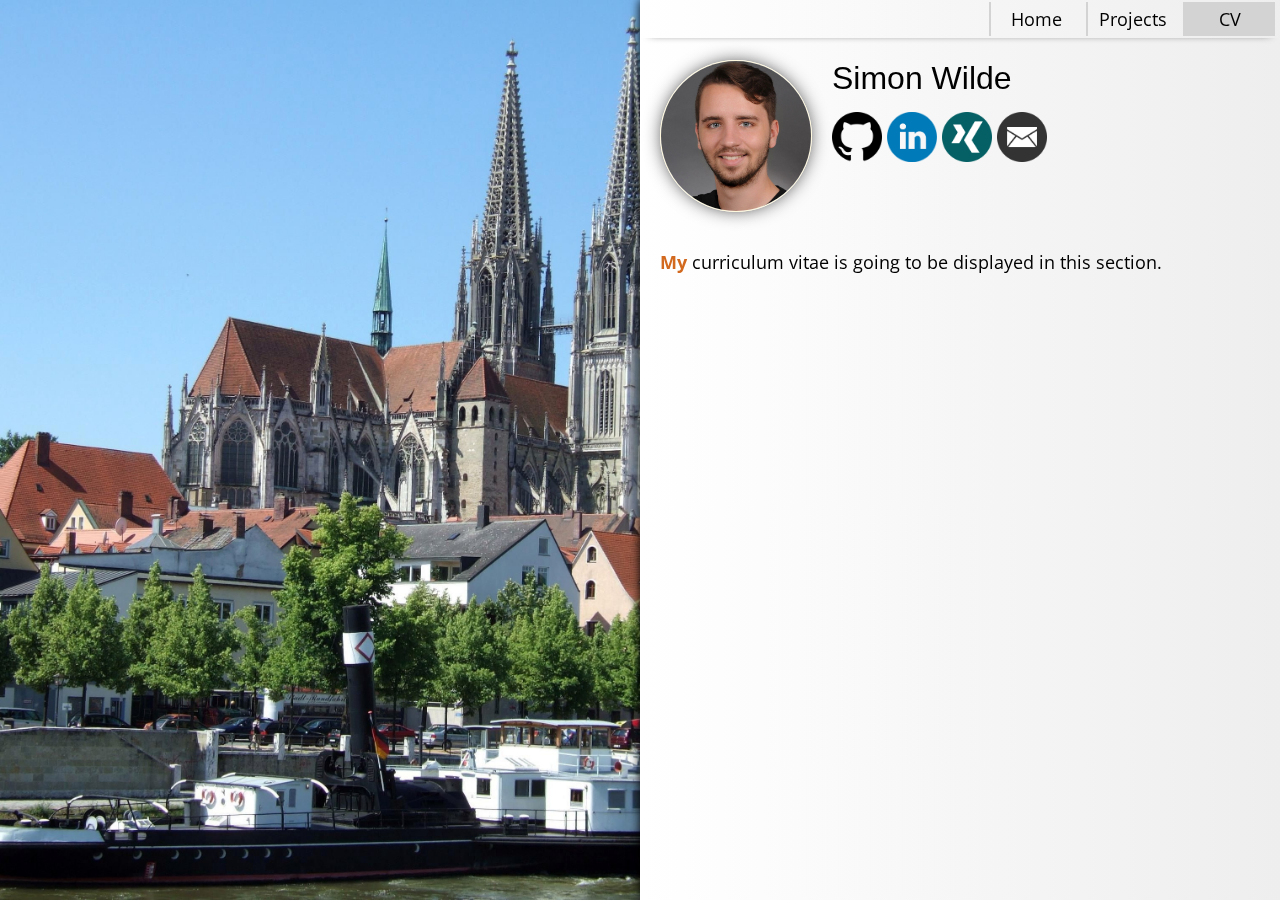
<file: cv/index.html>
<html>

<head>
    <title>Simon Wilde - CV</title>
    <link rel="stylesheet" href="../css/style.css">
    <link rel="stylesheet" href="../css/mobile.css">
    <link rel="stylesheet" href="../packages/highlight/styles/default.css">
    <link href="https://fonts.googleapis.com/css?family=Open+Sans" rel="stylesheet">
    <meta charset="utf-8"/>
    <meta name="viewport" content="width=device-width, initial-scale=1.0">
    <script src="https://ajax.googleapis.com/ajax/libs/jquery/3.3.1/jquery.min.js"></script>
    <script src="../packages/highlight/highlight.pack.js"></script>
    <script>hljs.initHighlightingOnLoad();</script>
	<script async src="//pagead2.googlesyndication.com/pagead/js/adsbygoogle.js"></script>
	<script>
		(adsbygoogle = window.adsbygoogle || []).push({
			google_ad_client: "ca-pub-0526456071643593",
			enable_page_level_ads: true
		});
	</script>
</head>

<body>
    <img class="background" src="../img/dom.jpg" alt="A picture of the curch in Regensburg, with a boat in the foreground." />
    <section id="contentsection">
		<header>
			<nav>
				<ul>
					<li><a href="../" id=homebutton>Home</a></li>
					<li><a href="../projects/" id=projectsbutton>Projects</a></li>
					<li><a id="cur" href="../cv/" id=cvbutton>CV</a></li>
				</ul>
			</nav>
			<div class=card id="card">
				<img class=avatar src="../img/self.jpg" alt="A picture of me" style="width:150px;height:150px;">
				<div class=info>
					<h1>Simon Wilde</h1>
					<ul>
						<li><a href="https://github.com/Tabascl">
								<img class=social src="../img/github.png" alt="Github Logo"></a></li>
						<li><a href="https://www.linkedin.com/in/simon-wilde-813b3b153/">
								<img class=social src="../img/linkedin.png" alt="LinkedIn Logo"></a></li>
						<li><a href="https://www.xing.com/profile/Simon_Wilde6">
								<img class=social src="../img/xing.png" alt="Xing Logo"></a></li>
						<li><a href="mailto:simon@wildesw.com">
								<img class=social src="../img/email.png" alt="Email Icon"></a></li>
					</ul>
				</div>
			</div>
		</header>
		<main>
			<div id="cv" class="dyntext">
				<p><strong>My</strong> curriculum vitae is going to be displayed in this section. </p>
			</div>
		</main>
    </section>
</body>

</html>
</file>
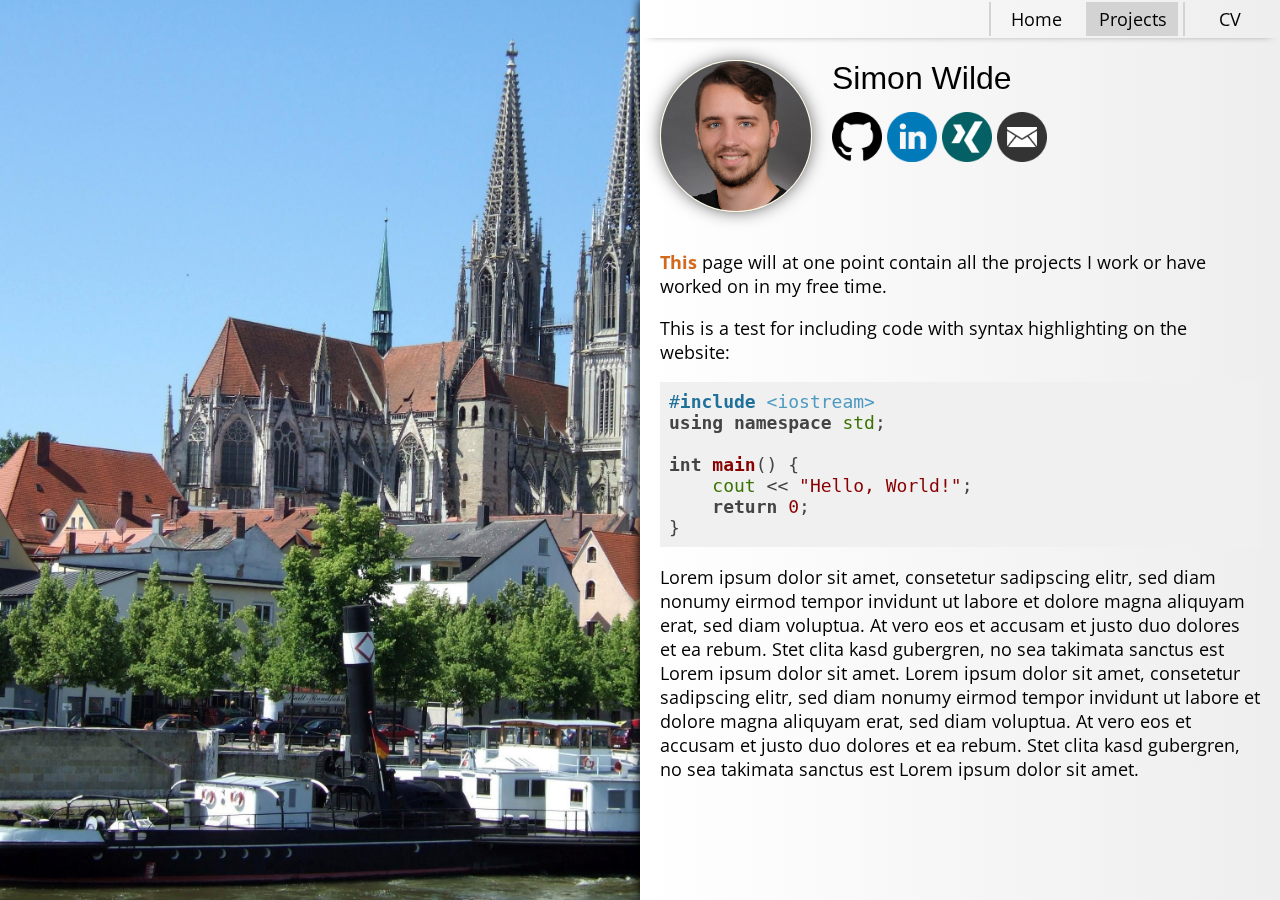
<file: projects/index.html>
<html>

<head>
    <title>Simon Wilde - Projects</title>
    <link rel="stylesheet" href="../css/style.css">
    <link rel="stylesheet" href="../css/mobile.css">
    <link rel="stylesheet" href="../packages/highlight/styles/default.css">
    <link href="https://fonts.googleapis.com/css?family=Open+Sans" rel="stylesheet">
    <meta charset="utf-8"/>
    <meta name="viewport" content="width=device-width, initial-scale=1.0">
    <script src="https://ajax.googleapis.com/ajax/libs/jquery/3.3.1/jquery.min.js"></script>
    <script src="../packages/highlight/highlight.pack.js"></script>
    <script>hljs.initHighlightingOnLoad();</script>
	<script async src="//pagead2.googlesyndication.com/pagead/js/adsbygoogle.js"></script>
	<script>
		(adsbygoogle = window.adsbygoogle || []).push({
			google_ad_client: "ca-pub-0526456071643593",
			enable_page_level_ads: true
		});
	</script>
</head>

<body>
    <img class="background" src="../img/dom.jpg" alt="A picture of the curch in Regensburg, with a boat in the foreground." />
    <section id="contentsection">
		<header>
			<nav>
				<ul>
					<li><a href="../" id=homebutton>Home</a></li>
					<li><a id="cur" href="../projects/" id=projectsbutton>Projects</a></li>
					<li><a href="../cv/" id=cvbutton>CV</a></li>
				</ul>
			</nav>
			<div class=card id="card">
				<img class=avatar src="../img/self.jpg" alt="A picture of me" style="width:150px;height:150px;">
				<div class=info>
					<h1>Simon Wilde</h1>
					<ul>
						<li><a href="https://github.com/Tabascl">
								<img class=social src="../img/github.png" alt="Github Logo"></a></li>
						<li><a href="https://www.linkedin.com/in/simon-wilde-813b3b153/">
								<img class=social src="../img/linkedin.png" alt="LinkedIn Logo"></a></li>
						<li><a href="https://www.xing.com/profile/Simon_Wilde6">
								<img class=social src="../img/xing.png" alt="Xing Logo"></a></li>
						<li><a href="mailto:simon@wildesw.com">
								<img class=social src="../img/email.png" alt="Email Icon"></a></li>
					</ul>
				</div>
			</div>
		</header>
		<main>
        	<div id="projects" class="dyntext">
            	<p><strong>This</strong> page will at one point contain all the projects I work or have worked on in my free time.</p>
            	<p>This is a test for including code with syntax highlighting on the website:</p>
            	<pre><code>#include &lt;iostream&gt;
using namespace std;

int main() {
    cout &lt;&lt; "Hello, World!";
    return 0;
}</code></pre>
        	<p>Lorem ipsum dolor sit amet, consetetur sadipscing elitr, sed diam nonumy eirmod tempor invidunt ut labore et dolore magna aliquyam erat, sed diam voluptua. At vero eos et accusam et justo duo dolores et ea rebum. Stet clita kasd gubergren, no sea takimata sanctus est Lorem ipsum dolor sit amet. Lorem ipsum dolor sit amet, consetetur sadipscing elitr, sed diam nonumy eirmod tempor invidunt ut labore et dolore magna aliquyam erat, sed diam voluptua. At vero eos et accusam et justo duo dolores et ea rebum. Stet clita kasd gubergren, no sea takimata sanctus est Lorem ipsum dolor sit amet.</p>
        	</div>
		</main>
    </section>
</body>

</html>
</file>
<file: css/style.css>
body {
    font-family: 'Open Sans', sans-serif;
    background-color: white;
    font-size: 18px;
    margin: 0px;
    height: 100%;
    overflow-anchor: none;
}

ul {
    list-style: none;
    padding: 0;
    margin: 0;
}

ul li {
    display: inline;
}

ul li a img {
    transform: translate(0px, 0px);
    transition: transform 0.2s;    
}

ul li a:hover img {
    transform: translate(0px, -5px);
    transition: transform 0.2s;
}

h1 {
    font-family: 'Roboto', sans-serif;
    font-weight: normal;
    font-size: 24pt;
    margin: 0 0 15px 0;
}

.card {
    padding: 60px 0 0 20px;
    position: relative;
	overflow: hidden;
}

nav {
    position: fixed;
    top: 0px;
    right: 0px;
    width: 50%;
    background-image: linear-gradient(to right, #ffffff, #fbfbfb, #f6f6f6, #f2f2f2, #eeeeee);
    box-shadow: 0 5px 10px -10px black;
    z-index: 100;
}

nav ul {
    list-style: none;
    text-align: center;
    float: right;
    padding: 2px 5px 2px 0px;
}

nav ul li {
    display: inline-block;
}

nav ul li a {
    display: block;
    position: relative;
    font-family: 'Open Sans', sans-serif;
    color: black;
    text-decoration: none;
    font-size: 18px;
    min-width: 80px;
    border-top: none;
    border-left: 2px solid lightgrey;
    border-bottom: none;
    border-right: none;
    padding: 5px;
    cursor: pointer;
}

nav ul li a:after {
    position: absolute;
    z-index: -10;
    bottom: 0;
    left: 0;
    right: 0;
    content: '';
    margin: 0;
    opacity: 1;
    color: transparent;
    background: lightgrey;
    height: 100%;
    width: 0%;
    transition: all 0.5s;
}

nav ul li #cur:after {
    width: 100%;
}

nav ul li a:hover:after {
    width: 100%;
}

.info {
	display: block;
	vertical-align: top;
	float: left;
	height: 152px;
	padding-left: 0px;
}

section {
    position: fixed;
    left: 50%;
    top: 0;
    width: 50%;
    height: 100%;
    overflow: auto;
    box-shadow: 0 0 10px 0px black;
    background-image: linear-gradient(to right, #ffffff, #fbfbfb, #f6f6f6, #f2f2f2, #eeeeee);
}

section div {
    padding: 0 20px;
    font-weight: 400;
}

.avatar {
	float: left;
    box-shadow: 0 0 20px -5px black;
    border: 1px solid cornsilk;
    border-radius: 200px;
    transform: scale(1);
    transition: transform 0.2s;
	margin-bottom: 20px;
	margin-right: 20px;
}

.avatar:hover {
    transform: scale(1.1);
    transition: transform 0.2s;
}

.social {
    height: 50px;
    width: 50px;
    outline: none;
    text-decoration: none;
}

strong {
    color: chocolate;
}

.background {
    position: fixed;
    top: 0px;
    left: 0px;
    height: 100%;
}

@keyframes fade {
    0% {
        opacity: 0;
    }
    100% {
        opacity: 1;
    }
}
</file>
<file: css/mobile.css>
@media (max-width: 900px) {
    img.background {
        display: none;
    }
    section {
        position: static;
        width: 100%;
        height: 100%;
    }
    nav {
        padding: 5px 0px 2px 0px;
        width: 100%;
    }
}
</file>
<file: packages/highlight/styles/default.css>
/*

Original highlight.js style (c) Ivan Sagalaev <maniac@softwaremaniacs.org>

*/

.hljs {
  display: block;
  overflow-x: auto;
  padding: 0.5em;
  background: #F0F0F0;
}


/* Base color: saturation 0; */

.hljs,
.hljs-subst {
  color: #444;
}

.hljs-comment {
  color: #888888;
}

.hljs-keyword,
.hljs-attribute,
.hljs-selector-tag,
.hljs-meta-keyword,
.hljs-doctag,
.hljs-name {
  font-weight: bold;
}


/* User color: hue: 0 */

.hljs-type,
.hljs-string,
.hljs-number,
.hljs-selector-id,
.hljs-selector-class,
.hljs-quote,
.hljs-template-tag,
.hljs-deletion {
  color: #880000;
}

.hljs-title,
.hljs-section {
  color: #880000;
  font-weight: bold;
}

.hljs-regexp,
.hljs-symbol,
.hljs-variable,
.hljs-template-variable,
.hljs-link,
.hljs-selector-attr,
.hljs-selector-pseudo {
  color: #BC6060;
}


/* Language color: hue: 90; */

.hljs-literal {
  color: #78A960;
}

.hljs-built_in,
.hljs-bullet,
.hljs-code,
.hljs-addition {
  color: #397300;
}


/* Meta color: hue: 200 */

.hljs-meta {
  color: #1f7199;
}

.hljs-meta-string {
  color: #4d99bf;
}


/* Misc effects */

.hljs-emphasis {
  font-style: italic;
}

.hljs-strong {
  font-weight: bold;
}
</file>
